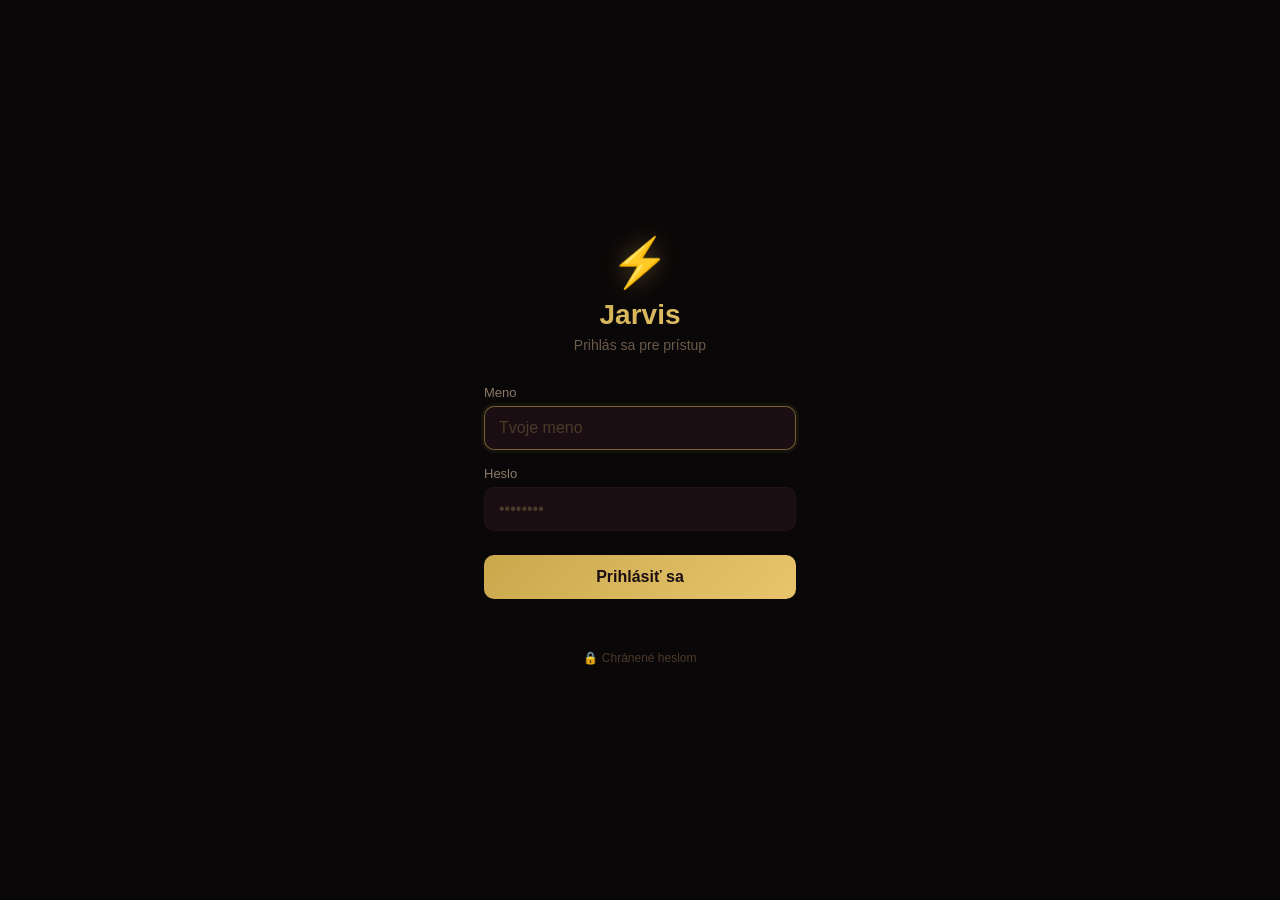
<file: web_ui/templates/login.html>
<!DOCTYPE html>
<html lang="sk">
<head>
    <meta charset="UTF-8">
    <meta name="viewport" content="width=device-width, initial-scale=1.0, maximum-scale=1.0, user-scalable=no">
    <title>Jarvis — Prihlásenie</title>
    <style>
        *, *::before, *::after { box-sizing: border-box; margin: 0; padding: 0; }
        body {
            font-family: 'Inter', -apple-system, BlinkMacSystemFont, sans-serif;
            background: #0a0708;
            color: #e0d0c0;
            min-height: 100dvh;
            display: flex; align-items: center; justify-content: center;
        }
        .login-box {
            width: 100%; max-width: 360px; padding: 32px 24px;
        }
        .login-logo {
            text-align: center; margin-bottom: 32px;
        }
        .login-logo .icon {
            font-size: 48px;
            filter: drop-shadow(0 0 12px rgba(201,168,76,0.4));
            animation: pulse-glow 3s ease-in-out infinite;
        }
        @keyframes pulse-glow {
            0%, 100% { filter: drop-shadow(0 0 8px rgba(201,168,76,0.3)); }
            50% { filter: drop-shadow(0 0 18px rgba(201,168,76,0.6)); }
        }
        .login-logo h1 {
            font-size: 28px; font-weight: 800;
            background: linear-gradient(135deg, #c9a84c, #e8c56d, #c9a84c);
            background-size: 200% auto;
            -webkit-background-clip: text; -webkit-text-fill-color: transparent;
            margin-top: 8px;
        }
        .login-logo p { color: #6a5a4a; margin-top: 6px; font-size: 14px; }
        .field {
            margin-bottom: 16px;
        }
        .field label {
            display: block; font-size: 13px; color: #8a7a6a;
            margin-bottom: 6px; font-weight: 500;
        }
        .field input {
            width: 100%; padding: 12px 14px;
            background: #1a0e12; border: 1px solid #2a151b88;
            border-radius: 10px; color: #e0d0c0; font-size: 16px;
            outline: none; transition: border-color 0.2s;
            font-family: 'Inter', sans-serif;
        }
        .field input:focus {
            border-color: #c9a84c88;
            box-shadow: 0 0 0 3px rgba(201,168,76,0.06);
        }
        .field input::placeholder { color: #4a3a2a; }
        .btn {
            width: 100%; padding: 13px;
            background: linear-gradient(135deg, #c9a84c, #e8c56d);
            color: #1a0e12; font-weight: 700; font-size: 16px;
            border: none; border-radius: 10px; cursor: pointer;
            margin-top: 8px;
            transition: transform 0.15s, box-shadow 0.2s;
            font-family: 'Inter', sans-serif;
        }
        .btn:active { transform: scale(0.97); }
        .btn:disabled { opacity: 0.4; }
        .error {
            color: #e74a4a; font-size: 13px; text-align: center;
            margin-top: 12px; min-height: 20px;
        }
        .hint {
            text-align: center; margin-top: 20px;
            font-size: 12px; color: #4a3a2a;
        }
    </style>
</head>
<body>
<div class="login-box">
    <div class="login-logo">
        <div class="icon">⚡</div>
        <h1>Jarvis</h1>
        <p>Prihlás sa pre prístup</p>
    </div>
    <form id="login-form">
        <div class="field">
            <label for="user">Meno</label>
            <input id="user" type="text" placeholder="Tvoje meno" autocomplete="username" autofocus>
        </div>
        <div class="field">
            <label for="pass">Heslo</label>
            <input id="pass" type="password" placeholder="••••••••" autocomplete="current-password">
        </div>
        <button class="btn" type="submit">Prihlásiť sa</button>
        <div class="error" id="error"></div>
    </form>
    <div class="hint">🔒 Chránené heslom</div>
</div>

<script>
document.getElementById('login-form').addEventListener('submit', async function(e) {
    e.preventDefault();
    const btn = this.querySelector('.btn');
    const error = document.getElementById('error');
    btn.disabled = true;
    btn.textContent = '⏳';
    error.textContent = '';

    try {
        const resp = await fetch('/login', {
            method: 'POST',
            headers: { 'Content-Type': 'application/json' },
            body: JSON.stringify({
                user: document.getElementById('user').value,
                pass: document.getElementById('pass').value
            })
        });
        const data = await resp.json();
        if (data.ok) {
            window.location.href = '/';
        } else {
            error.textContent = data.error || 'Nesprávne prihlasovacie údaje';
            btn.disabled = false;
            btn.textContent = 'Prihlásiť sa';
        }
    } catch (err) {
        error.textContent = 'Spojenie zlyhalo';
        btn.disabled = false;
        btn.textContent = 'Prihlásiť sa';
    }
});
</script>
</body>
</html>
</file>
